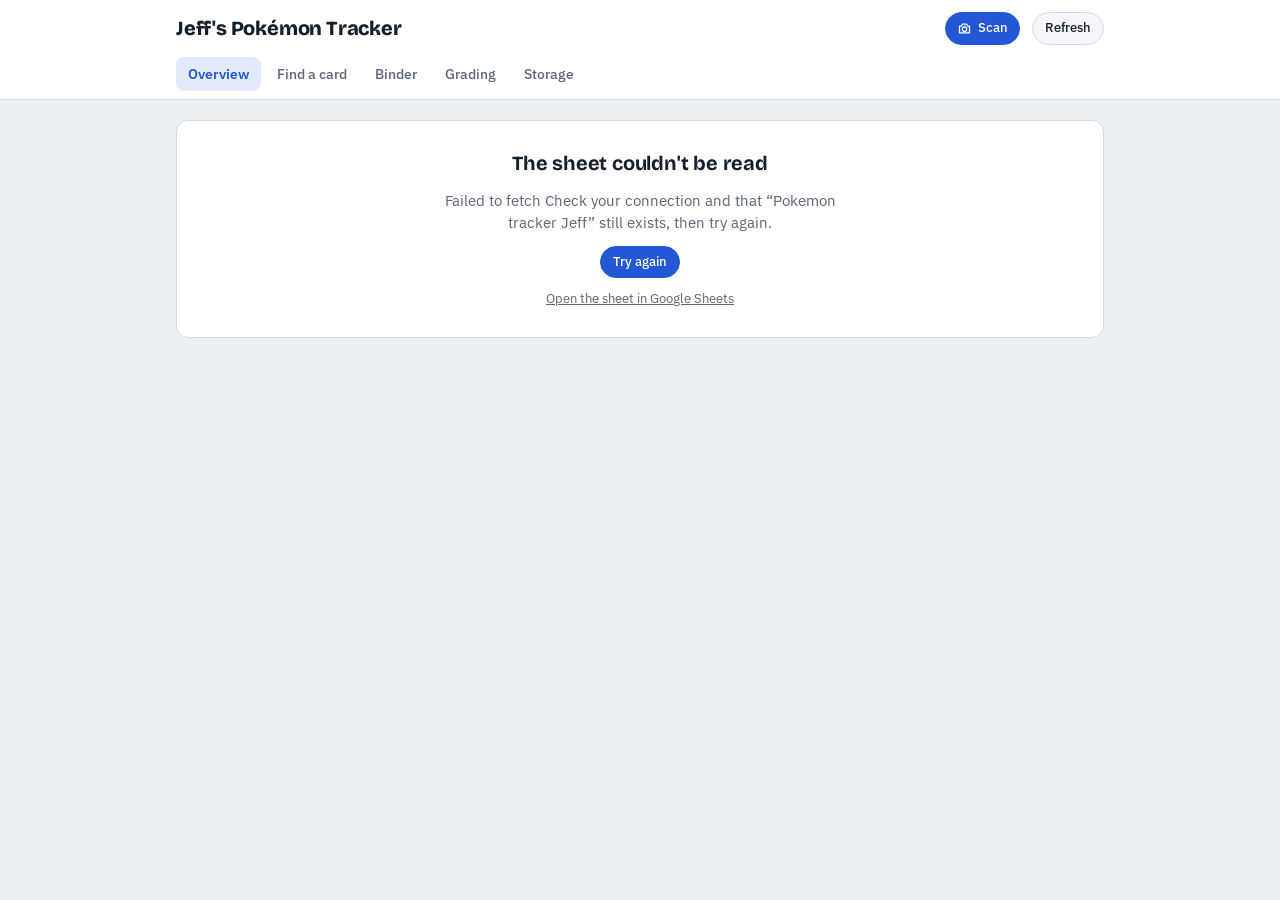
<file: index.html>
<!DOCTYPE html>
<html lang="en">
<head>
<meta charset="utf-8">
<meta name="viewport" content="width=device-width, initial-scale=1, viewport-fit=cover">
<link rel="manifest" href="manifest.json">
<meta name="mobile-web-app-capable" content="yes">
<meta name="apple-mobile-web-app-capable" content="yes">
<meta name="apple-mobile-web-app-status-bar-style" content="black-translucent">
<meta name="apple-mobile-web-app-title" content="PokéTracker">
<meta name="theme-color" content="#FFFFFF" media="(prefers-color-scheme: light)">
<meta name="theme-color" content="#161D25" media="(prefers-color-scheme: dark)">
<link rel="apple-touch-icon" sizes="180x180" href="apple-touch-icon-v2.png">
<link rel="apple-touch-icon" sizes="512x512" href="icon-512.png">
<link rel="icon" type="image/png" sizes="192x192" href="icon-192.png">
<title>Jeff's Pokémon Tracker</title>
<link rel="preconnect" href="https://fonts.googleapis.com">
<link rel="preconnect" href="https://fonts.gstatic.com" crossorigin>
<link rel="stylesheet" href="https://fonts.googleapis.com/css2?family=Bricolage+Grotesque:opsz,wght@12..96,600;12..96,800&family=IBM+Plex+Mono:wght@400;500&family=IBM+Plex+Sans:wght@400;500;600&display=swap">
<!-- All styles and code are shared with Max's app (max/index.html): app.css and app.js -->
<link rel="stylesheet" href="app.css?v=st2">
</head>
<body>

<header>
  <div class="wrap">
    <div class="hd">
      <h1>Jeff's Pokémon Tracker</h1>
      <span class="stamp" id="stamp"></span>
      <button class="btn" id="refresh" type="button" aria-label="Refresh from Google Sheets">Refresh</button>
    </div>
    <nav class="tabs" role="tablist" aria-label="Sections">
      <button class="tab" role="tab" data-tab="overview" id="tab-overview">Overview</button>
      <button class="tab" role="tab" data-tab="collection" id="tab-collection">Find a card</button>
      <button class="tab" role="tab" data-tab="binder" id="tab-binder">Binder</button>
      <button class="tab" role="tab" data-tab="grading" id="tab-grading">Grading</button>
      <button class="tab" role="tab" data-tab="storage" id="tab-storage">Storage</button>
    </nav>
  </div>
</header>
<main class="wrap" id="main" aria-live="polite"></main>
<dialog id="detail" aria-label="Card details"></dialog>

<script>
window.PKT = {
  sheetName: "Pokemon tracker Jeff",
  sheetId: "143nfwKic9pxbT8e3BtbWnm3pWjFA7IvGOD8aVY8ILy0",
  photos: "sealed/",  // sealed/photos.json + your own photos
  store: "pkt"        // what this app saves on the phone
};
</script>
<script src="app.js?v=st6"></script>

</body>
</html>
</file>
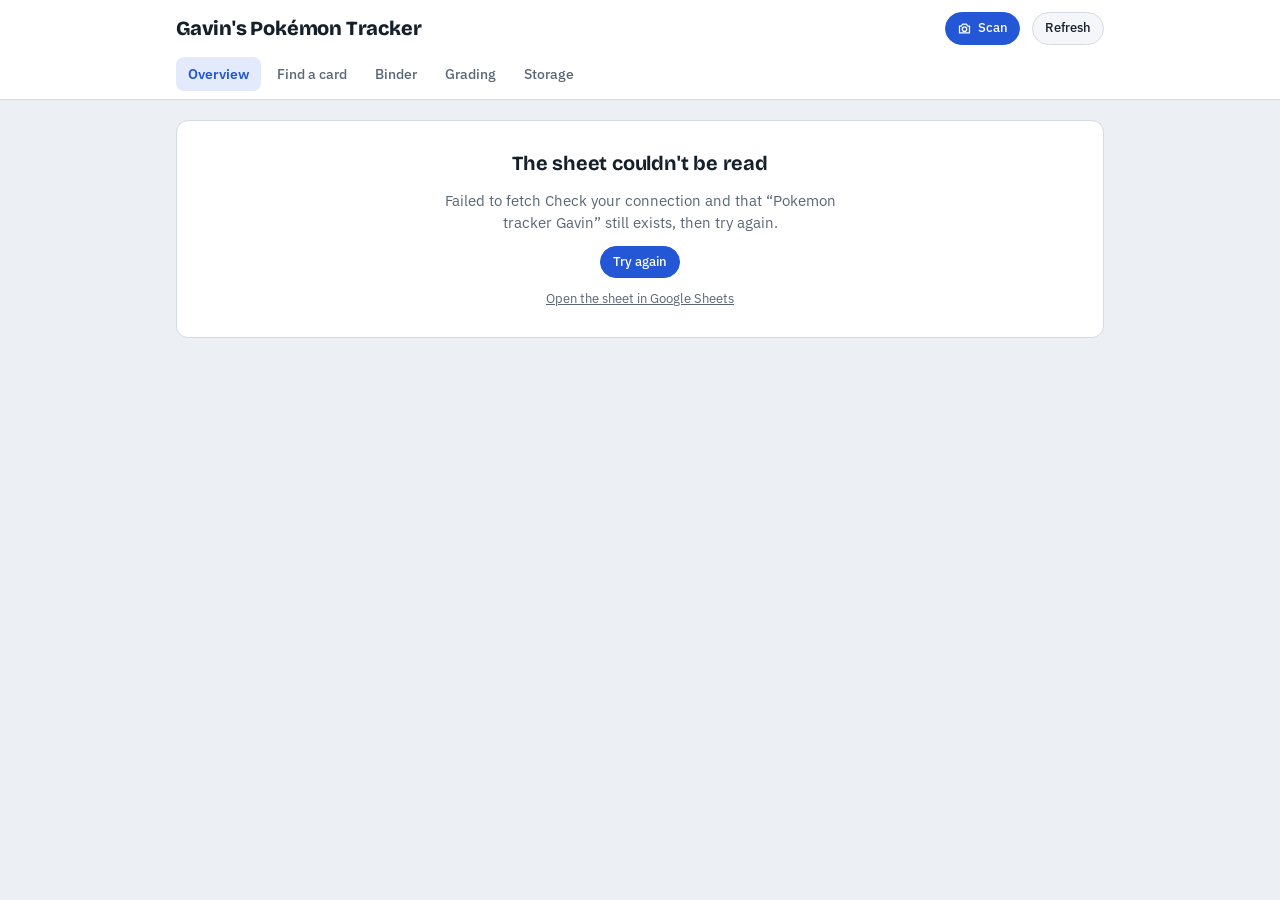
<file: gavin/index.html>
<!DOCTYPE html>
<html lang="en">
<head>
<meta charset="utf-8">
<meta name="viewport" content="width=device-width, initial-scale=1, viewport-fit=cover">
<link rel="manifest" href="manifest.json">
<meta name="mobile-web-app-capable" content="yes">
<meta name="apple-mobile-web-app-capable" content="yes">
<meta name="apple-mobile-web-app-status-bar-style" content="black-translucent">
<meta name="apple-mobile-web-app-title" content="Gavin's Cards">
<meta name="theme-color" content="#FFFFFF" media="(prefers-color-scheme: light)">
<meta name="theme-color" content="#161D25" media="(prefers-color-scheme: dark)">
<link rel="apple-touch-icon" sizes="180x180" href="apple-touch-icon-v3.png">
<link rel="apple-touch-icon" sizes="512x512" href="icon-512.png">
<link rel="icon" type="image/png" sizes="192x192" href="icon-192.png">
<title>Gavin's Pokémon Tracker</title>
<link rel="preconnect" href="https://fonts.googleapis.com">
<link rel="preconnect" href="https://fonts.gstatic.com" crossorigin>
<link rel="stylesheet" href="https://fonts.googleapis.com/css2?family=Bricolage+Grotesque:opsz,wght@12..96,600;12..96,800&family=IBM+Plex+Mono:wght@400;500&family=IBM+Plex+Sans:wght@400;500;600&display=swap">
<!-- All styles and code are shared with Jeff's and Max's apps: ../app.css and ../app.js -->
<link rel="stylesheet" href="../app.css?v=st2">
</head>
<body>

<header>
  <div class="wrap">
    <div class="hd">
      <h1>Gavin's Pokémon Tracker</h1>
      <span class="stamp" id="stamp"></span>
      <button class="btn" id="refresh" type="button" aria-label="Refresh from Google Sheets">Refresh</button>
    </div>
    <nav class="tabs" role="tablist" aria-label="Sections">
      <button class="tab" role="tab" data-tab="overview" id="tab-overview">Overview</button>
      <button class="tab" role="tab" data-tab="collection" id="tab-collection">Find a card</button>
      <button class="tab" role="tab" data-tab="binder" id="tab-binder">Binder</button>
      <button class="tab" role="tab" data-tab="grading" id="tab-grading">Grading</button>
      <button class="tab" role="tab" data-tab="storage" id="tab-storage">Storage</button>
    </nav>
  </div>
</header>
<main class="wrap" id="main" aria-live="polite"></main>
<dialog id="detail" aria-label="Card details"></dialog>

<script>
window.PKT = {
  sheetName: "Pokemon tracker Gavin",
  sheetId: "1HpsaCnkQEG8fVA6-6OY5mquzTY_0RFFqA_N-cReuiIc",
  api: "https://script.google.com/macros/s/AKfycbyIdLYTTNOUkLgRpsboYfLkm_Ruwsh5gl56uSEXzqiKUVWhmEIHR7ooBSF1iBuuMDMN/exec", // Gavin's own Apps Script link
  photos: "photos/",  // gavin/photos/photos.json + Gavin's own photos
  store: "pkt-gavin"  // keeps Gavin's saved data apart from Jeff's and Max's
};
</script>
<script src="../app.js?v=st6"></script>

</body>
</html>
</file>
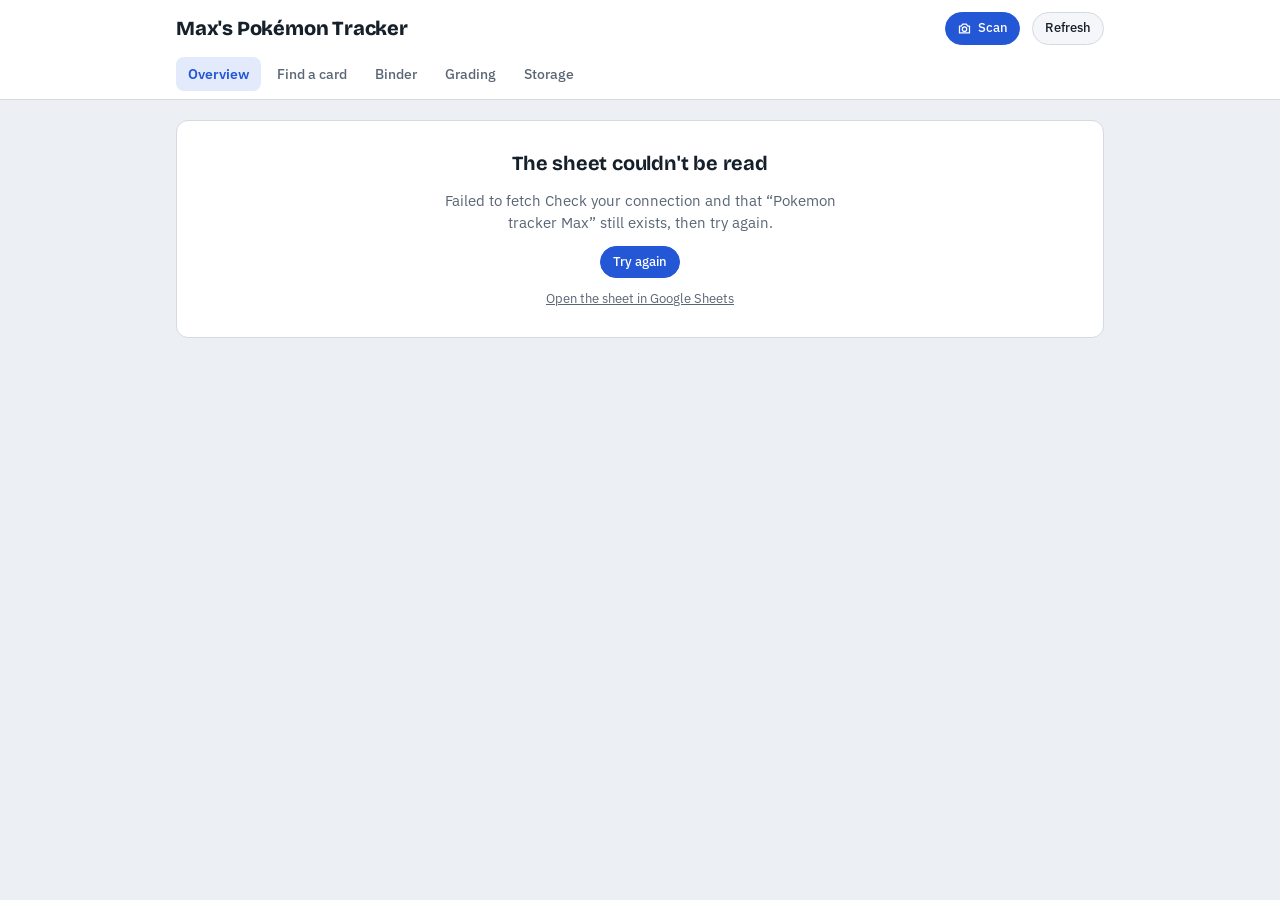
<file: max/index.html>
<!DOCTYPE html>
<html lang="en">
<head>
<meta charset="utf-8">
<meta name="viewport" content="width=device-width, initial-scale=1, viewport-fit=cover">
<link rel="manifest" href="manifest.json">
<meta name="mobile-web-app-capable" content="yes">
<meta name="apple-mobile-web-app-capable" content="yes">
<meta name="apple-mobile-web-app-status-bar-style" content="black-translucent">
<meta name="apple-mobile-web-app-title" content="Max's Cards">
<meta name="theme-color" content="#FFFFFF" media="(prefers-color-scheme: light)">
<meta name="theme-color" content="#161D25" media="(prefers-color-scheme: dark)">
<link rel="apple-touch-icon" sizes="180x180" href="apple-touch-icon-v2.png">
<link rel="apple-touch-icon" sizes="512x512" href="icon-512.png">
<link rel="icon" type="image/png" sizes="192x192" href="icon-192.png">
<title>Max's Pokémon Tracker</title>
<link rel="preconnect" href="https://fonts.googleapis.com">
<link rel="preconnect" href="https://fonts.gstatic.com" crossorigin>
<link rel="stylesheet" href="https://fonts.googleapis.com/css2?family=Bricolage+Grotesque:opsz,wght@12..96,600;12..96,800&family=IBM+Plex+Mono:wght@400;500&family=IBM+Plex+Sans:wght@400;500;600&display=swap">
<!-- All styles and code are shared with Jeff's app (../index.html): ../app.css and ../app.js -->
<link rel="stylesheet" href="../app.css?v=st2">
</head>
<body>

<header>
  <div class="wrap">
    <div class="hd">
      <h1>Max's Pokémon Tracker</h1>
      <span class="stamp" id="stamp"></span>
      <button class="btn" id="refresh" type="button" aria-label="Refresh from Google Sheets">Refresh</button>
    </div>
    <nav class="tabs" role="tablist" aria-label="Sections">
      <button class="tab" role="tab" data-tab="overview" id="tab-overview">Overview</button>
      <button class="tab" role="tab" data-tab="collection" id="tab-collection">Find a card</button>
      <button class="tab" role="tab" data-tab="binder" id="tab-binder">Binder</button>
      <button class="tab" role="tab" data-tab="grading" id="tab-grading">Grading</button>
      <button class="tab" role="tab" data-tab="storage" id="tab-storage">Storage</button>
    </nav>
  </div>
</header>
<main class="wrap" id="main" aria-live="polite"></main>
<dialog id="detail" aria-label="Card details"></dialog>

<script>
window.PKT = {
  sheetName: "Pokemon tracker Max",
  sheetId: "1iVcqwyHTghB8xhSzd1u59n703hd90oqGQTrHxeiBMnM",
  api: "https://script.google.com/macros/s/AKfycbzySQ_vmKIFGIksOBWZQWhORIBsyxlhvHspyFxitTQUOD5iwOb1KcWd3PHZPB5pNrt-Iw/exec", // Max's own Apps Script link
  photos: "photos/",  // max/photos/photos.json + Max's own photos
  store: "pkt-max"    // keeps Max's saved data apart from Jeff's
};
</script>
<script src="../app.js?v=st6"></script>

</body>
</html>
</file>
<file: app.css>
/* Layout: sticky header + tab rail, one centered 960px column; collection reads like a sleeve list, binder like a 9-pocket page */
:root{
  --bg:#ECEFF3; --surface:#FFFFFF; --surface-2:#F4F6F9; --ink:#16202B; --muted:#5A6676; --line:#D4DAE2;
  --accent:#2457D6; --accent-ink:#FFFFFF; --accent-soft:#E3EAFB;
  --t-top:#B8790F; --t-binder:#2457D6; --t-bulk:#6F7C8B; --t-sealed:#8248C2;
  --good:#1D8250; --warn:#A86D12; --bad:#C0392F;
  --foil-a:#7FD3E8; --foil-b:#C8A7F2; --foil-c:#F6D27A;
  --f-display:"Bricolage Grotesque", "Avenir Next", "Segoe UI", system-ui, sans-serif;
  --f-body:"IBM Plex Sans", "Segoe UI", system-ui, -apple-system, sans-serif;
  --f-mono:"IBM Plex Mono", ui-monospace, "SF Mono", Menlo, monospace;
  --r:12px;
}
@media (prefers-color-scheme: dark){:root:not([data-theme="light"]){
  --bg:#0E1319; --surface:#161D25; --surface-2:#1C242E; --ink:#E5EAF0; --muted:#93A0AF; --line:#2A3542;
  --accent:#7097FF; --accent-ink:#0E1319; --accent-soft:#1D2A47;
  --t-top:#E4AA3E; --t-binder:#7097FF; --t-bulk:#8E9AA8; --t-sealed:#B485EE;
  --good:#46C084; --warn:#E3A94B; --bad:#F27168;
  --foil-a:#3F9DB3; --foil-b:#8C68C4; --foil-c:#C49A3B;
  color-scheme:dark}}
:root[data-theme="dark"]{
  --bg:#0E1319; --surface:#161D25; --surface-2:#1C242E; --ink:#E5EAF0; --muted:#93A0AF; --line:#2A3542;
  --accent:#7097FF; --accent-ink:#0E1319; --accent-soft:#1D2A47;
  --t-top:#E4AA3E; --t-binder:#7097FF; --t-bulk:#8E9AA8; --t-sealed:#B485EE;
  --good:#46C084; --warn:#E3A94B; --bad:#F27168;
  --foil-a:#3F9DB3; --foil-b:#8C68C4; --foil-c:#C49A3B;
  color-scheme:dark}

*{box-sizing:border-box}
:root{padding-top:env(safe-area-inset-top,0px);padding-bottom:env(safe-area-inset-bottom,0px)}
[hidden]{display:none!important}
img{max-width:100%}
body{margin:0;background:var(--bg);color:var(--ink);font-family:var(--f-body);font-size:15px;line-height:1.45}
body::before{content:"";position:fixed;inset:0 0 auto;height:env(safe-area-inset-top,0px);z-index:10;background:var(--surface)}
.wrap{max-width:960px;margin:0 auto;padding-left:max(16px,env(safe-area-inset-left,0px));padding-right:max(16px,env(safe-area-inset-right,0px))}
h1,h2,h3{font-family:var(--f-display);text-wrap:balance;margin:0;letter-spacing:-.01em}
.num{font-family:var(--f-mono);font-variant-numeric:tabular-nums}
button{font:inherit;color:inherit;cursor:pointer}
:focus-visible{outline:2px solid var(--accent);outline-offset:2px;border-radius:6px}

/* header */
header{position:sticky;top:env(safe-area-inset-top,0px);z-index:5;background:var(--surface);border-bottom:1px solid var(--line)}
.hd{display:flex;align-items:center;gap:12px;padding-block:12px}
.hd h1{font-size:20px;font-weight:800;flex:1;min-width:0}
.hd .stamp{font-size:12px;color:var(--muted);white-space:nowrap}
.btn{display:inline-flex;align-items:center;gap:6px;border:1px solid var(--line);background:var(--surface-2);border-radius:999px;padding:6px 12px;font-size:13px;font-weight:500}
.btn:hover{border-color:var(--accent)}
.btn.primary{background:var(--accent);color:var(--accent-ink);border-color:var(--accent)}
.btn[disabled]{opacity:.55;cursor:default}
.spin{display:inline-block;width:12px;height:12px;border:2px solid currentColor;border-right-color:transparent;border-radius:50%;animation:sp .8s linear infinite}
@keyframes sp{to{transform:rotate(360deg)}}
nav.tabs{display:flex;gap:4px;overflow-x:auto;padding-bottom:8px;scrollbar-width:none}
nav.tabs::-webkit-scrollbar{display:none}
.tab{border:0;background:none;padding:7px 12px;border-radius:8px;font-size:14px;font-weight:500;color:var(--muted);white-space:nowrap}
.tab[aria-selected="true"]{background:var(--accent-soft);color:var(--accent);font-weight:600}

main{padding-block:20px 48px;display:flex;flex-direction:column;gap:20px}
section.panel{background:var(--surface);border:1px solid var(--line);border-radius:var(--r);padding:16px;min-width:0}
.panel h2{font-size:17px;font-weight:600;margin-bottom:12px}
.eyebrow{font-size:11px;letter-spacing:.08em;text-transform:uppercase;color:var(--muted);font-weight:600}
.muted{color:var(--muted)}
.note{font-size:13px;color:var(--muted)}
.grid2{display:grid;grid-template-columns:repeat(auto-fit,minmax(280px,1fr));gap:20px}

/* hero */
.hero{position:relative;overflow:hidden;border-radius:16px;padding:22px 20px;background:var(--surface);border:1px solid var(--line)}
.hero::before{content:"";position:absolute;inset:0 0 auto 0;height:5px;background:linear-gradient(100deg,var(--foil-a),var(--foil-b),var(--foil-c),var(--foil-a));background-size:300% 100%;animation:foil 9s linear infinite}
@keyframes foil{to{background-position:300% 0}}
.hero .big{font-family:var(--f-display);font-weight:800;font-size:clamp(38px,9vw,56px);line-height:1;margin-top:6px;font-variant-numeric:tabular-nums}
.hero .sub{display:flex;flex-wrap:wrap;gap:6px 18px;margin-top:12px;font-size:14px;color:var(--muted)}
.hero .sub b{color:var(--ink);font-family:var(--f-mono);font-weight:500}

/* tier breakdown */
.stack{display:flex;height:14px;border-radius:7px;overflow:hidden;background:var(--surface-2);margin-bottom:14px}
.stack span{height:100%}
.tiers{display:grid;grid-template-columns:repeat(auto-fit,minmax(190px,1fr));gap:10px}
.tier{display:grid;grid-template-columns:auto 1fr auto;gap:2px 10px;align-items:baseline;padding:10px 12px;background:var(--surface-2);border-radius:10px}
.tier i{width:10px;height:10px;border-radius:3px;align-self:center;grid-row:span 2}
.tier .l{font-weight:600}
.tier .v{font-family:var(--f-mono);text-align:right}
.tier .s{font-size:12px;color:var(--muted)}
.tier .c{font-size:12px;color:var(--muted);text-align:right;font-family:var(--f-mono)}
.c-top{background:var(--t-top)} .c-binder{background:var(--t-binder)} .c-bulk{background:var(--t-bulk)} .c-sealed{background:var(--t-sealed)} .c-other{background:var(--line)}

/* bars */
.bars{display:flex;flex-direction:column;gap:9px}
.bar{display:grid;grid-template-columns:minmax(0,9.5em) 1fr auto;gap:10px;align-items:center;font-size:13px}
.bar .n{overflow:hidden;text-overflow:ellipsis;white-space:nowrap}
.bar .t{height:8px;background:var(--surface-2);border-radius:4px;overflow:hidden}
.bar .t span{display:block;height:100%;background:var(--accent);border-radius:4px}
.bar .v{font-family:var(--f-mono);font-variant-numeric:tabular-nums;min-width:5.5em;text-align:right}

/* hits */
.hits{list-style:none;margin:0;padding:0;display:flex;flex-direction:column}
.hits li{display:grid;grid-template-columns:1fr auto;gap:2px 12px;padding:9px 0;border-top:1px solid var(--line)}
.hits li:first-child{border-top:0;padding-top:0}
.hits .nm{font-weight:600;min-width:0}
.hits .px{font-family:var(--f-mono);font-weight:500;text-align:right}
.hits .meta{font-size:12px;color:var(--muted);grid-column:1/-1}

/* collection */
.toolbar{display:flex;flex-direction:column;gap:10px}
.search{display:flex;align-items:center;gap:8px;background:var(--surface);border:1px solid var(--line);border-radius:10px;padding:0 12px}
.search:focus-within{border-color:var(--accent)}
.search input{flex:1;min-width:0;border:0;background:none;color:var(--ink);font:inherit;padding:11px 0;outline:none}
.chips{display:flex;gap:6px;flex-wrap:wrap}
.chip{border:1px solid var(--line);background:var(--surface);border-radius:999px;padding:5px 11px;font-size:13px;display:inline-flex;align-items:center;gap:6px}
.chip i{width:8px;height:8px;border-radius:50%}
.chip[aria-pressed="true"],.chip[aria-checked="true"]{border-color:var(--ink);background:var(--ink);color:var(--surface)}
.sortrow{display:flex;justify-content:space-between;align-items:center;gap:10px;flex-wrap:wrap;font-size:13px;color:var(--muted)}
.sortrow select{font:inherit;color:var(--ink);background:var(--surface);border:1px solid var(--line);border-radius:8px;padding:4px 8px}
.list{list-style:none;margin:0;padding:0;background:var(--surface);border:1px solid var(--line);border-radius:var(--r);overflow:hidden}
.row{display:grid;grid-template-columns:44px minmax(0,1fr) auto;gap:3px 14px;padding:12px 14px;border-top:1px solid var(--line);position:relative}
.row:first-child{border-top:0}
.row::before{content:"";position:absolute;left:0;top:10px;bottom:10px;width:3px;border-radius:0 3px 3px 0;background:var(--tc,var(--line))}
.row .nm{font-weight:600}
.row .meta{font-size:12.5px;color:var(--muted)}
.row .val{text-align:right}
.row .px{font-family:var(--f-mono);font-weight:500}
.row .qty{font-size:12px;color:var(--muted);font-family:var(--f-mono)}
.row .loc{grid-column:2/-1;display:flex;flex-wrap:wrap;gap:6px;align-items:center;margin-top:4px;font-size:12.5px}
.pin{display:inline-flex;align-items:center;gap:6px;background:var(--surface-2);border-radius:6px;padding:2px 8px;font-family:var(--f-mono);font-size:12px}
.pin i{width:7px;height:7px;border-radius:50%;background:var(--tc,var(--line))}
.flag{font-size:11.5px;font-weight:600;color:var(--warn);border:1px solid currentColor;border-radius:999px;padding:0 7px}
.t-top{--tc:var(--t-top)} .t-binder{--tc:var(--t-binder)} .t-bulk{--tc:var(--t-bulk)} .t-sealed{--tc:var(--t-sealed)}
.empty{padding:28px 16px;text-align:center;color:var(--muted)}

/* binder */
.pager{display:flex;align-items:center;gap:10px;justify-content:space-between;flex-wrap:wrap}
.pager .pg{font-family:var(--f-display);font-weight:800;font-size:22px}
.pages{display:flex;gap:5px;flex-wrap:wrap;margin-top:10px}
.pages button{width:30px;height:30px;border-radius:7px;border:1px solid var(--line);background:var(--surface);font-family:var(--f-mono);font-size:12px}
.pages button[aria-current="true"]{background:var(--accent);color:var(--accent-ink);border-color:var(--accent)}
.pages button.full{background:var(--surface-2)}
.sheet{display:grid;grid-template-columns:repeat(3,minmax(0,1fr));gap:8px;padding:10px;background:var(--surface-2);border-radius:14px;border:1px solid var(--line);max-width:560px;margin:14px auto 0}
.binder-wrap{perspective:1400px}
.sheet.flip-next{transform-origin:left center;animation:turn-next .5s ease-out}
.sheet.flip-prev{transform-origin:right center;animation:turn-prev .5s ease-out}
@keyframes turn-next{from{transform:rotateY(75deg);opacity:.2}to{transform:none;opacity:1}}
@keyframes turn-prev{from{transform:rotateY(-75deg);opacity:.2}to{transform:none;opacity:1}}
.slot{aspect-ratio:63/88;max-width:100%;border-radius:8px;background:var(--surface);border:1px solid var(--line);padding:8px;display:flex;flex-direction:column;gap:3px;min-width:0;overflow:hidden;position:relative}
.slot .sn{position:absolute;top:6px;right:7px;font-family:var(--f-mono);font-size:10px;color:var(--muted)}
.slot .nm{font-weight:600;font-size:12.5px;line-height:1.2;display:-webkit-box;-webkit-line-clamp:3;-webkit-box-orient:vertical;overflow:hidden;margin-top:12px}
.slot .meta{font-size:10.5px;color:var(--muted);line-height:1.25;overflow:hidden;text-overflow:ellipsis}
.slot .px{margin-top:auto;font-family:var(--f-mono);font-size:12px;font-weight:500}
.slot.open{border-style:dashed;background:transparent;align-items:center;justify-content:center;color:var(--muted);font-size:12px}
.slot.next{border-color:var(--accent);color:var(--accent);font-weight:600}
.slot.fill::after{content:"";position:absolute;inset:auto 0 0 0;height:3px;background:var(--t-binder);z-index:2}

/* storage */
.units{display:flex;flex-direction:column;gap:16px}
.unit{display:grid;grid-template-columns:1fr auto;gap:4px 12px}
.unit .l{font-weight:600}
.unit .r{font-family:var(--f-mono);font-size:13px;text-align:right}
.unit .s{grid-column:1/-1;font-size:12.5px;color:var(--muted)}
.unit .t{grid-column:1/-1;height:10px;background:var(--surface-2);border-radius:5px;overflow:hidden}
.unit .t span{display:block;height:100%}
.spots{display:grid;grid-template-columns:repeat(auto-fit,minmax(180px,1fr));gap:10px}
.spot{padding:12px;border-radius:10px;border:1px dashed var(--accent);background:var(--accent-soft)}
.spot .v{font-family:var(--f-display);font-weight:800;font-size:20px;color:var(--accent)}

/* grading */
.gcard{border:1px solid var(--line);border-radius:var(--r);padding:14px;display:flex;flex-direction:column;gap:10px;background:var(--surface)}
.gtop{display:flex;justify-content:space-between;gap:10px;align-items:flex-start}
.pill{font-size:11.5px;font-weight:700;letter-spacing:.06em;border-radius:999px;padding:3px 10px;white-space:nowrap}
.p-grade{background:var(--good);color:var(--surface)}
.p-gamble{background:var(--warn);color:var(--surface)}
.p-skip{background:var(--surface-2);color:var(--muted);border:1px solid var(--line)}
.gtbl{display:grid;grid-template-columns:repeat(3,minmax(0,1fr));gap:8px}
.gtbl div{background:var(--surface-2);border-radius:8px;padding:8px}
.gtbl .k{font-size:11px;color:var(--muted);text-transform:uppercase;letter-spacing:.06em}
.gtbl .v{font-family:var(--f-mono);font-weight:500}
.pos{color:var(--good)} .neg{color:var(--bad)}
.steps{display:flex;flex-wrap:wrap;gap:6px;font-size:12.5px}
.steps span{background:var(--surface-2);border-radius:6px;padding:3px 8px}

/* states */
.state{background:var(--surface);border:1px solid var(--line);border-radius:var(--r);padding:28px 20px;text-align:center;display:flex;flex-direction:column;gap:12px;align-items:center}
.state h2{font-size:20px}
.state p{margin:0;max-width:48ch;color:var(--muted)}
.skel{height:14px;border-radius:7px;background:var(--surface-2);animation:pulse 1.4s ease-in-out infinite}
@keyframes pulse{50%{opacity:.5}}
.secerr{font-size:13px;color:var(--warn);background:var(--surface-2);border-radius:8px;padding:8px 10px}
.spark{width:100%;height:auto;display:block}
.spark text{fill:var(--muted);font-family:var(--f-mono);font-size:11px}
a{color:var(--accent)}

/* card pictures */
.thumb{width:44px;aspect-ratio:63/88;border-radius:4px;background:var(--surface-2);overflow:hidden;flex:none;position:relative}
.thumb img,.art img,.dimg img{width:100%;height:100%;object-fit:cover;display:block}
.thumb.sm{width:34px}
.logo img{object-fit:contain;padding:12%}
.thumb.logo img{padding:6%}
.thumb:not(.has-img)::after{content:"";position:absolute;inset:30% 25%;border-radius:50%;border:2px solid var(--line)}
.tap{cursor:pointer;-webkit-tap-highlight-color:transparent}
.tap:active{background:var(--surface-2)}
.row .thumb{grid-row:span 2}
.hits.pics li{grid-template-columns:34px minmax(0,1fr) auto;align-items:center}
.hits.pics .thumb{grid-row:span 2;align-self:start}
.hits.pics .meta{grid-column:2/-1}
.slot .art{position:absolute;inset:0;z-index:1}
.slot .art:not(.has-img){opacity:0;pointer-events:none}
.slot .art.has-img ~ .sn{z-index:2;background:var(--surface);border-radius:4px;padding:0 4px;top:4px;right:4px}
.slot .art.has-img ~ .px{z-index:2;position:absolute;left:4px;bottom:6px;background:var(--surface);border-radius:4px;padding:1px 5px;font-size:11px}
/* Card details: kept clear of the phone's clock/notch and home bar; Close stays pinned at the top while scrolling */
:root{--sat:env(safe-area-inset-top,0px);--sab:env(safe-area-inset-bottom,0px)}
dialog#detail,dialog#scan{border:0;padding:0;border-radius:16px;background:var(--surface);color:var(--ink);width:min(420px,calc(100vw - 32px));
  position:fixed;inset:calc(var(--sat) + 16px) 0 calc(var(--sab) + 16px) 0;margin:auto;height:fit-content;
  max-height:calc(100dvh - var(--sat) - var(--sab) - 32px);overflow:auto;overscroll-behavior:contain}
dialog#detail::backdrop,dialog#scan::backdrop{background:rgba(5,10,15,.6)}
.dhead{display:flex;justify-content:flex-end;padding:10px;position:sticky;top:0;z-index:3;background:var(--surface)}
.dhead .btn{padding:8px 16px;font-size:14px}
.dimg{width:min(260px,68vw);aspect-ratio:63/88;margin:0 auto;border-radius:12px;overflow:hidden;background:var(--surface-2);position:relative}
.dimg:not(.has-img)::after{content:"No picture found";position:absolute;inset:0;display:grid;place-items:center;color:var(--muted);font-size:13px}
.dbody{padding:16px;display:flex;flex-direction:column;gap:12px}
.dbody h2{font-size:20px}
/* Scan cards: header button, then a sheet that walks photo → check the list → add */
#scanBtn{padding:6px 11px}
#scanBtn svg{flex:none}
@media (max-width:420px){.hd{gap:8px}.hd .stamp{display:none}}
dialog#scan{width:min(480px,calc(100vw - 24px))}
.shead{justify-content:space-between;align-items:center;border-bottom:1px solid var(--line);padding:10px 12px 10px 16px}
.shead h2{font-size:18px}
.sbody{gap:14px}
.btn.big{justify-content:center;padding:12px 16px;font-size:15px;border-radius:12px}
.field{display:flex;flex-direction:column;gap:4px;font-size:12px;color:var(--muted);min-width:0}
.field input,.field select{font:inherit;font-size:16px;color:var(--ink);background:var(--surface);border:1px solid var(--line);border-radius:8px;padding:8px 10px;width:100%;min-width:0}
.field input:focus,.field select:focus{border-color:var(--accent);outline:none}
.check{display:flex;align-items:center;gap:8px;font-size:13px;color:var(--ink)}
.check input{width:18px;height:18px}
.tips{margin:0;padding-left:18px;font-size:13px;color:var(--muted);display:flex;flex-direction:column;gap:4px}
.linkbtn{border:0;background:none;padding:0;color:var(--accent);font-size:inherit;text-decoration:underline}
.sphoto{width:100%;max-height:44vh;object-fit:contain;border-radius:10px;background:var(--surface-2)}
.sphoto.sm{max-height:150px}
.sbusy{display:flex;flex-direction:column;align-items:center;gap:4px;font-weight:500}
.sbusy p{margin:0}
.scards{display:flex;flex-direction:column;gap:10px}
.scard{border:1px solid var(--line);border-left:4px solid var(--tc,var(--line));border-radius:10px;padding:10px 12px;display:flex;flex-direction:column;gap:10px;background:var(--surface)}
.scard.skip{opacity:.55;border-left-color:var(--line)}
.scard.skip .nm{text-decoration:line-through}
.stop{display:grid;grid-template-columns:auto minmax(0,1fr) auto;gap:10px;align-items:start}
.stop .thumb{width:48px}
.stop .thumb:has(img)::after{display:none}
.tchoices{display:flex;flex-direction:column;gap:8px}
.tchoice{display:grid;grid-template-columns:auto minmax(0,1fr);gap:12px;align-items:center;text-align:left;width:100%;padding:10px 12px;border:1px solid var(--line);border-radius:10px;background:var(--surface);color:inherit;font:inherit;cursor:pointer}
.tchoice:active{background:var(--surface-2)}
.tchoice .thumb{width:56px}
.tchoice .thumb:has(img)::after{display:none}
.tchoice .sinfo{display:flex;flex-direction:column;gap:2px}
.sinfo .nm{font-weight:600;display:flex;flex-wrap:wrap;gap:4px 8px;align-items:center}
.sinfo .meta{font-size:12.5px;color:var(--muted)}
.flag.bad{color:var(--bad)}
.sflds{display:grid;grid-template-columns:1.2fr .8fr 1fr;gap:8px}
.sdest{display:flex;align-items:center;justify-content:space-between;gap:8px;flex-wrap:wrap;font-size:13px}
.snotes{margin:0;padding-left:16px;font-size:12.5px;color:var(--muted);display:flex;flex-direction:column;gap:3px}
.snotes:empty{display:none}
.snotes .warn,.note.warn{color:var(--warn)}
.sfix summary{font-size:13px;color:var(--accent);cursor:pointer}
.sfix[open]{display:flex;flex-direction:column;gap:8px}
.sfix .sflds{grid-template-columns:1fr 1fr}
.sbar{display:flex;gap:10px;position:sticky;bottom:0;background:var(--surface);padding:10px 0 2px;margin-top:-4px}
.sbar .btn{flex:1;justify-content:center;padding:11px 14px;font-size:15px;border-radius:12px}
.sdone h3{font-size:18px;margin-bottom:10px}
.sdone{display:flex;flex-direction:column;gap:12px}
.sacts{margin:0;padding:0;list-style:none;display:flex;flex-direction:column;gap:8px}
.sacts li{border-left:4px solid var(--tc,var(--line));padding:6px 10px;background:var(--surface-2);border-radius:0 8px 8px 0;font-size:14px}
.sacts li div{font-size:13px;color:var(--muted);margin-top:2px}
.blines{display:flex;flex-direction:column;gap:10px}
.bline{border:1px solid var(--line);border-radius:10px;padding:10px 12px;display:flex;flex-direction:column;gap:8px;background:var(--surface)}
.bhead{display:grid;grid-template-columns:minmax(0,1fr) auto;gap:8px;align-items:end}
.sflds.b2{grid-template-columns:1fr 1fr}
.field i{font-style:normal}
.bmode{border:0;margin:0;padding:0;display:flex;flex-direction:column;gap:6px}
.bmode legend{padding:0;margin-bottom:4px}
/* loading creatures (art in fx/, made from Jeff's Gemini video) */
.loadfx{position:fixed;left:50%;bottom:calc(22px + env(safe-area-inset-bottom,0px));transform:translateX(-50%);z-index:20;display:flex;align-items:center;gap:6px;padding:4px 24px 4px 8px;background:linear-gradient(120deg,#1B1533,#2A1E3F 55%,#3B2418);border:1px solid rgba(255,190,110,.3);border-radius:999px;box-shadow:0 8px 28px rgba(27,21,51,.45),0 0 18px rgba(242,138,30,.25);white-space:nowrap}
.loadfx[hidden]{display:none}
.fx-word{position:relative;display:inline-flex;font-family:var(--f-display);font-weight:800;font-size:18px;letter-spacing:.02em}
.fx-word span{display:inline-block;background:linear-gradient(180deg,#FFD45C 10%,#F28A1E 55%,#D6402B 95%);-webkit-background-clip:text;background-clip:text;color:transparent;animation:fx-letter 3.6s linear infinite backwards;animation-delay:calc(var(--i) * .08s)}
.fx-ball{position:absolute;left:0;top:50%;width:12px;height:12px;margin:-6px 0 0 -6px;border-radius:50%;background:radial-gradient(circle,#FFF6D6 0 25%,#FFC83D 45%,#F28A1E 68%,rgba(214,64,43,0) 72%);box-shadow:0 0 10px 3px rgba(255,170,40,.55),-8px 0 7px -1px rgba(242,138,30,.6);opacity:0;animation:fx-ball 3.6s linear infinite}
.fx-ash{position:absolute;left:var(--x);top:45%;width:3px;height:3px;border-radius:50%;background:#9A9A9A;opacity:0;animation:fx-ash 3.6s ease-out infinite backwards;animation-delay:var(--d)}
@keyframes fx-letter{
  0%,23%{opacity:0;transform:translateY(4px) scale(.5);filter:grayscale(0) brightness(2.2) blur(1.5px) drop-shadow(0 0 0 #FFC83D)}
  27%{opacity:1;transform:translateY(0) scale(1.15);filter:grayscale(0) brightness(1.8) blur(0) drop-shadow(0 0 5px #FFC83D)}
  33%,62%{opacity:1;transform:translateY(0) scale(1);filter:grayscale(0) brightness(1) blur(0) drop-shadow(0 0 2px #F28A1E)}
  72%{opacity:1;transform:translateY(0) scale(1);filter:grayscale(1) brightness(.8) blur(0) drop-shadow(0 0 0 #F28A1E)}
  86%,100%{opacity:0;transform:translateY(-10px) scale(1.08);filter:grayscale(1) brightness(.8) blur(2.5px) drop-shadow(0 0 0 #F28A1E)}
}
@keyframes fx-ball{0%,21%{left:-10px;opacity:0;transform:scale(.4)}24%{left:-4px;opacity:1;transform:scale(1)}46%{left:100%;opacity:1;transform:scale(1)}50%,100%{left:100%;opacity:0;transform:scale(1.8)}}
@keyframes fx-ash{0%,68%{opacity:0;transform:translate(0,0)}74%{opacity:.9}96%,100%{opacity:0;transform:translate(-6px,-18px)}}
.sr{position:absolute;width:1px;height:1px;overflow:hidden;clip-path:inset(50%);white-space:nowrap}
.phx{position:relative;flex:none;width:100px;height:123px;margin:-52px -6px -14px -6px;animation:phx-seq 3.6s cubic-bezier(.45,0,.3,1) infinite}
.phx-sprite{position:absolute;inset:0;background:url(fx/phoenix-fly.webp) 0 0/2200% 100% no-repeat;animation:phx-flap .92s steps(22,jump-none) infinite}
.phx-glow{position:absolute;left:12%;top:22%;width:76%;height:60%;border-radius:50%;background:radial-gradient(closest-side,rgba(255,170,60,.65),rgba(242,90,30,.25) 60%,transparent);animation:phx-glow .9s ease-in-out infinite alternate}
.phx-ember{position:absolute;left:44%;top:70%;width:4px;height:4px;border-radius:50%;background:#FFC83D;box-shadow:0 0 6px 2px rgba(255,150,40,.7);opacity:0;animation:phx-ember 1.4s ease-out infinite}
.phx-ember:nth-of-type(4){left:36%;animation-delay:-.45s;background:#FFF3C4}
.phx-ember:nth-of-type(5){left:52%;animation-delay:-.9s}
@keyframes phx-seq{0%{transform:translate(0,0) rotate(0)}8%{transform:translate(0,-10px) rotate(-180deg)}16%{transform:translate(0,0) rotate(-360deg)}20%{transform:translate(-3px,1px) rotate(-352deg)}24%{transform:translate(5px,0) rotate(-368deg)}32%,100%{transform:translate(0,0) rotate(-360deg)}}
@keyframes phx-flap{to{background-position:100% 0}}
@keyframes phx-glow{to{opacity:.55;transform:scale(1.12)}}
@keyframes phx-ember{0%{transform:translate(0,0);opacity:0}20%{opacity:1}100%{transform:translate(-10px,-46px);opacity:0}}
.rju{display:block;width:100%;max-width:340px;aspect-ratio:5/4;object-fit:cover;border-radius:16px;background:#0B1022;box-shadow:0 0 0 1px rgba(95,212,255,.35),0 10px 30px rgba(47,111,228,.35)}
.rju-stage{position:relative;width:100%;max-width:340px;aspect-ratio:16/10;border-radius:16px;overflow:hidden;background:radial-gradient(ellipse at 50% 88%,#2A3F7A 0%,#16224A 48%,#0B1022 100%);box-shadow:0 0 0 1px rgba(95,212,255,.35),0 10px 30px rgba(47,111,228,.35)}
.rju-run{position:absolute;left:5%;width:90%;bottom:13%;filter:drop-shadow(0 0 6px rgba(95,212,255,.55))}
.rju-shadow{position:absolute;left:18%;width:64%;bottom:9%;height:9%;border-radius:50%;background:radial-gradient(closest-side,rgba(0,0,0,.55),transparent)}
.rju-streak{position:absolute;left:-30%;width:160%;bottom:12%;height:2px;-webkit-mask-image:linear-gradient(90deg,transparent 15%,#000 35%,#000 65%,transparent 85%);mask-image:linear-gradient(90deg,transparent 15%,#000 35%,#000 65%,transparent 85%);background:repeating-linear-gradient(90deg,rgba(95,212,255,.75) 0 22px,transparent 22px 70px);animation:rju-ground .35s linear infinite}
.rju-streak+.rju-streak{bottom:6%;opacity:.6;background:repeating-linear-gradient(90deg,rgba(255,200,61,.8) 0 12px,transparent 12px 35px);animation-duration:.25s}
@keyframes rju-ground{to{transform:translateX(70px)}}
@media (prefers-reduced-motion:reduce){*{animation:none!important}}
/* remove */
.btn.rmbtn{color:var(--bad);border-color:var(--bad);background:transparent}
.rmbox{border:1px solid var(--bad);border-radius:12px;padding:12px;display:flex;flex-direction:column;gap:10px}
.rmbox h3{font-size:16px;margin:0}
.rmbar{display:flex;gap:10px}
.rmwhy{display:flex;flex-wrap:wrap;gap:6px}
.rmwhy .chip{padding:8px 13px;font-size:14px}
.rmbar .btn{flex:1;justify-content:center;padding:11px 14px;font-size:15px;border-radius:12px}
.btn.rmgo{background:var(--bad);border-color:var(--bad);color:#fff}
.rmdone{margin:0;font-weight:600;color:var(--good)}
.sheet{grid-template-columns:repeat(var(--cols,3),minmax(0,1fr))}
.unit .dot{display:inline-block;width:9px;height:9px;border-radius:50%;margin-right:7px;vertical-align:1px}
.unit .ubar{grid-column:1/-1;display:flex;gap:6px;justify-content:flex-end}
.unit .ubar .btn{padding:5px 10px}
.mvflag{display:flex;flex-direction:column;gap:8px;padding:10px 12px;border:1px solid var(--warn);border-radius:10px;background:var(--surface-2)}
.panel>.chips{margin-bottom:10px}
.mvbox{border-color:var(--line)}
</file>
